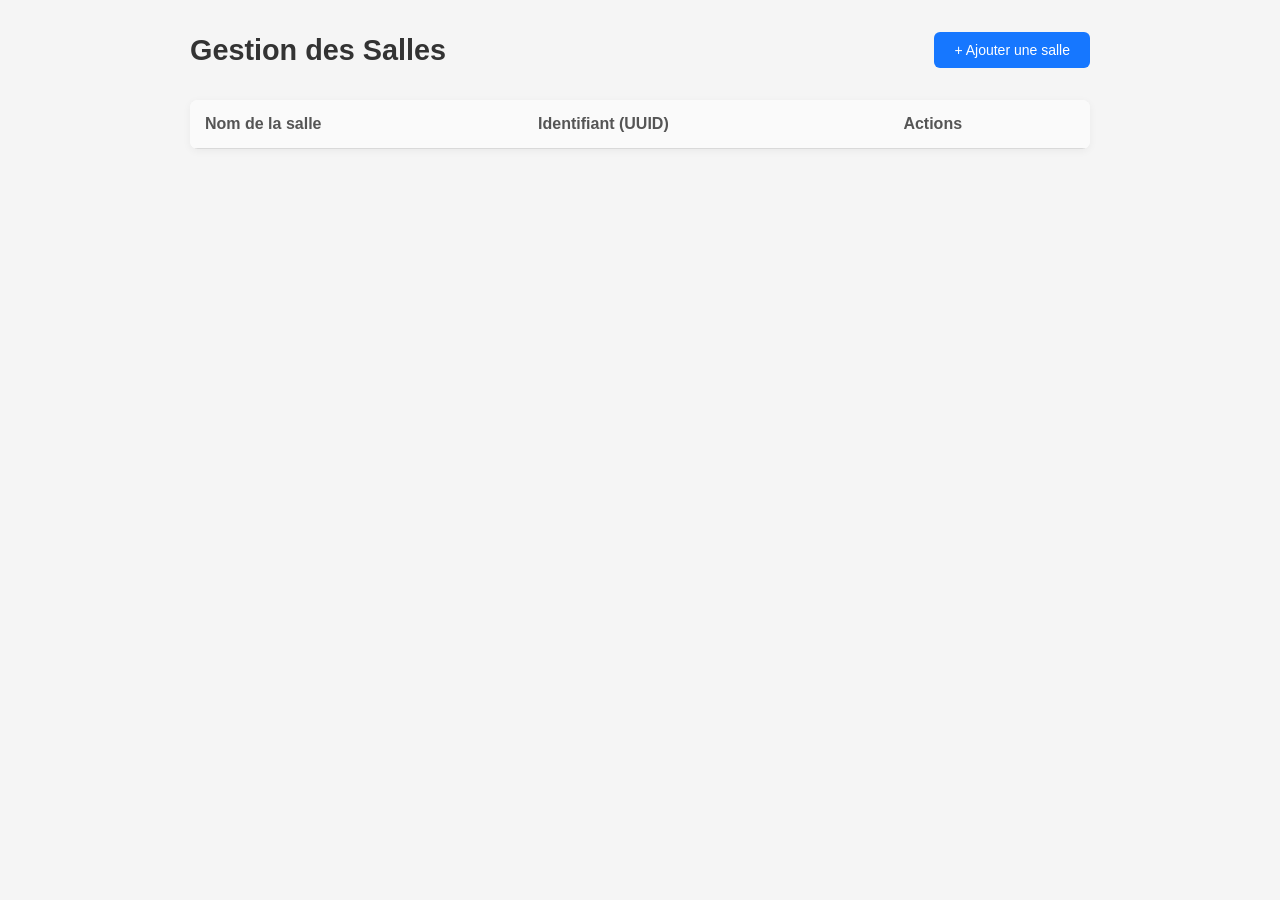
<file: test/index.html>
<!DOCTYPE html>
<html lang="fr">
<head>
    <meta charset="UTF-8">
    <meta name="viewport" content="width=device-width, initial-scale=1.0">
    <title>Gestion des Salles - Dashboard</title>
    <style>
        :root {
            --primary: #1677ff;
            --danger: #ff4d4f;
            --success: #52c41a;
            --bg: #f5f5f5;
            --card-bg: #ffffff;
            --text: #333333;
            --border: #d9d9d9;
        }

        * {
            margin: 0;
            padding: 0;
            box-sizing: border-box;
            font-family: 'Segoe UI', Roboto, Helvetica, Arial, sans-serif;
        }

        body {
            background-color: var(--bg);
            color: var(--text);
            padding: 2rem;
        }

        .container {
            max-width: 900px;
            margin: 0 auto;
        }

        header {
            display: flex;
            justify-content: space-between;
            align-items: center;
            margin-bottom: 2rem;
        }

        h1 {
            font-size: 1.8rem;
            color: var(--text);
        }

        .btn {
            padding: 10px 20px;
            border: none;
            border-radius: 6px;
            cursor: pointer;
            font-size: 14px;
            font-weight: 500;
            transition: all 0.2s ease;
        }

        .btn-primary {
            background-color: var(--primary);
            color: white;
        }

        .btn-primary:hover {
            background-color: #4096ff;
        }

        .btn-edit {
            background-color: #faad14;
            color: white;
            padding: 5px 10px;
        }

        .btn-delete {
            background-color: var(--danger);
            color: white;
            padding: 5px 10px;
        }

        .card {
            background-color: var(--card-bg);
            border-radius: 8px;
            box-shadow: 0 2px 8px rgba(0,0,0,0.05);
            overflow: hidden;
        }

        table {
            width: 100%;
            border-collapse: collapse;
        }

        th, td {
            padding: 15px;
            text-align: left;
            border-bottom: 1px solid var(--border);
        }

        th {
            background-color: #fafafa;
            font-weight: 600;
            color: #555;
        }

        tr:last-child td {
            border-bottom: none;
        }

        tr:hover td {
            background-color: #f9f9f9;
        }

        .actions {
            display: flex;
            gap: 10px;
        }

        .uuid {
            font-family: monospace;
            font-size: 12px;
            color: #888;
        }

        /* Modal Styles */
        .modal-overlay {
            display: none;
            position: fixed;
            top: 0;
            left: 0;
            width: 100%;
            height: 100%;
            background: rgba(0,0,0,0.5);
            justify-content: center;
            align-items: center;
            z-index: 1000;
        }

        .modal-overlay.active {
            display: flex;
        }

        .modal {
            background: white;
            padding: 2rem;
            border-radius: 8px;
            width: 400px;
            box-shadow: 0 5px 15px rgba(0,0,0,0.3);
        }

        .modal h2 {
            margin-bottom: 1.5rem;
        }

        .form-group {
            margin-bottom: 1.5rem;
        }

        .form-group label {
            display: block;
            margin-bottom: 0.5rem;
            font-weight: 500;
        }

        .form-group input {
            width: 100%;
            padding: 10px;
            border: 1px solid var(--border);
            border-radius: 4px;
            font-size: 14px;
        }

        .modal-actions {
            display: flex;
            justify-content: flex-end;
            gap: 10px;
        }

        .btn-cancel {
            background-color: #f0f0f0;
            color: #333;
        }

        .btn-cancel:hover {
            background-color: #d9d9d9;
        }
        
        .empty-state {
            text-align: center;
            padding: 3rem;
            color: #888;
        }
    </style>
</head>
<body>

    <div class="container">
        <header>
            <h1>Gestion des Salles</h1>
            <button class="btn btn-primary" onclick="openModal()">+ Ajouter une salle</button>
        </header>

        <div class="card">
            <table>
                <thead>
                    <tr>
                        <th>Nom de la salle</th>
                        <th>Identifiant (UUID)</th>
                        <th>Actions</th>
                    </tr>
                </thead>
                <tbody id="salles-table-body">
                    <!-- Les données seront injectées ici -->
                </tbody>
            </table>
            <div id="empty-state" class="empty-state" style="display: none;">
                Aucune salle trouvée.
            </div>
        </div>
    </div>

    <!-- Modal pour Ajouter / Modifier -->
    <div id="modal-overlay" class="modal-overlay">
        <div class="modal">
            <h2 id="modal-title">Ajouter une salle</h2>
            <form id="salle-form" onsubmit="saveSalle(event)">
                <input type="hidden" id="salle-uuid">
                <div class="form-group">
                    <label for="salle-nom">Nom de la salle</label>
                    <input type="text" id="salle-nom" required placeholder="Ex: Martin Luther King">
                </div>
                <div class="modal-actions">
                    <button type="button" class="btn btn-cancel" onclick="closeModal()">Annuler</button>
                    <button type="submit" class="btn btn-primary">Enregistrer</button>
                </div>
            </form>
        </div>
    </div>

    <script>
        // --- CONFIGURATION ---
        // REMPLACEZ CETTE URL PAR L'URL DE VOTRE API
        const API_URL = "http://localhost:3000/salles"; 

        const tableBody = document.getElementById('salles-table-body');
        const emptyState = document.getElementById('empty-state');
        const modal = document.getElementById('modal-overlay');
        const form = document.getElementById('salle-form');
        const nomInput = document.getElementById('salle-nom');
        const uuidInput = document.getElementById('salle-uuid');
        const modalTitle = document.getElementById('modal-title');

        // --- FONCTIONS D'INTERFACE ---
        
        function openModal(uuid = null, nom = "") {
            uuidInput.value = uuid;
            nomInput.value = nom;
            modalTitle.innerText = uuid ? "Modifier la salle" : "Ajouter une salle";
            modal.classList.add('active');
            nomInput.focus();
        }

        function closeModal() {
            modal.classList.remove('active');
            form.reset();
            uuidInput.value = null;
        }

        // Fermer la modal si on clique en dehors
        window.onclick = function(event) {
            if (event.target == modal) closeModal();
        }

        // --- FONCTIONS CRUD (APPELS API) ---

        // 1. READ (Récupérer les salles)
        async function fetchSalles() {
            try {
                const response = await fetch(API_URL);
                const result = await response.json();

                // On vérifie la clé "ok" et on extrait le tableau "data"
                if (result.ok && result.data) {
                    renderTable(result.data);
                } else {
                    console.error("Erreur API:", result);
                    renderTable([]);
                }
            } catch (error) {
                console.error("Erreur de réseau:", error);
                alert("Impossible de contacter l'API. Vérifiez la console et l'URL de l'API.");
            }
        }

        // Afficher les données dans le tableau HTML
        function renderTable(salles) {
            tableBody.innerHTML = "";

            if (salles.length === 0) {
                emptyState.style.display = "block";
                return;
            }

            emptyState.style.display = "none";

            salles.forEach(salle => {
                const tr = document.createElement("tr");
                tr.innerHTML = `
                    <td><strong>${salle.nom}</strong></td>
                    <td class="uuid" title="${salle.uuid}">${salle.uuid.substring(0, 8)}...</td>
                    <td class="actions">
                        <button class="btn btn-edit" onclick="editSalle('${salle.uuid}', '${salle.nom}')">Modifier</button>
                        <button class="btn btn-delete" onclick="deleteSalle('${salle.uuid}', '${salle.nom}')">Supprimer</button>
                    </td>
                `;
                tableBody.appendChild(tr);
            });
        }

        // 2. CREATE & UPDATE (Créer ou Mettre à jour)
        async function saveSalle(event) {
            event.preventDefault(); // Empêche le rechargement de la page
            
            const uuid = uuidInput.value;
            const nom = nomInput.value;
            const isEdit = uuid !== null && uuid !== "";

            // Configuration de la requête (POST pour créer, PUT pour modifier)
            const options = {
                method: isEdit ? 'PUT' : 'POST',
                headers: { 'Content-Type': 'application/json' },
                body: JSON.stringify({ nom })
            };

            // Si c'est une modification, on ajoute l'UUID dans l'URL
            const url = isEdit ? `${API_URL}/${uuid}` : API_URL;

            try {
                const response = await fetch(url, options);
                
                if (response.ok) {
                    closeModal();
                    fetchSalles(); // Rafraîchir la liste
                } else {
                    alert("Une erreur est survenue lors de l'enregistrement.");
                }
            } catch (error) {
                alert("Erreur réseau.");
            }
        }

        // Fonction pour pré-remplir le formulaire de modification
        function editSalle(uuid, nom) {
            openModal(uuid, nom);
        }

        // 3. DELETE (Supprimer)
        async function deleteSalle(uuid, nom) {
            if (!confirm(`Êtes-vous sûr de vouloir supprimer la salle "${nom}" ?`)) return;

            try {
                const response = await fetch(`${API_URL}/${uuid}`, {
                    method: 'DELETE'
                });

                if (response.ok) {
                    fetchSalles(); // Rafraîchir la liste
                } else {
                    alert("Erreur lors de la suppression.");
                }
            } catch (error) {
                alert("Erreur réseau.");
            }
        }

        // --- INITIALISATION ---
        // Charger les salles au démarrage de la page
        document.addEventListener("DOMContentLoaded", fetchSalles);

    </script>
</body>
</html>
</file>
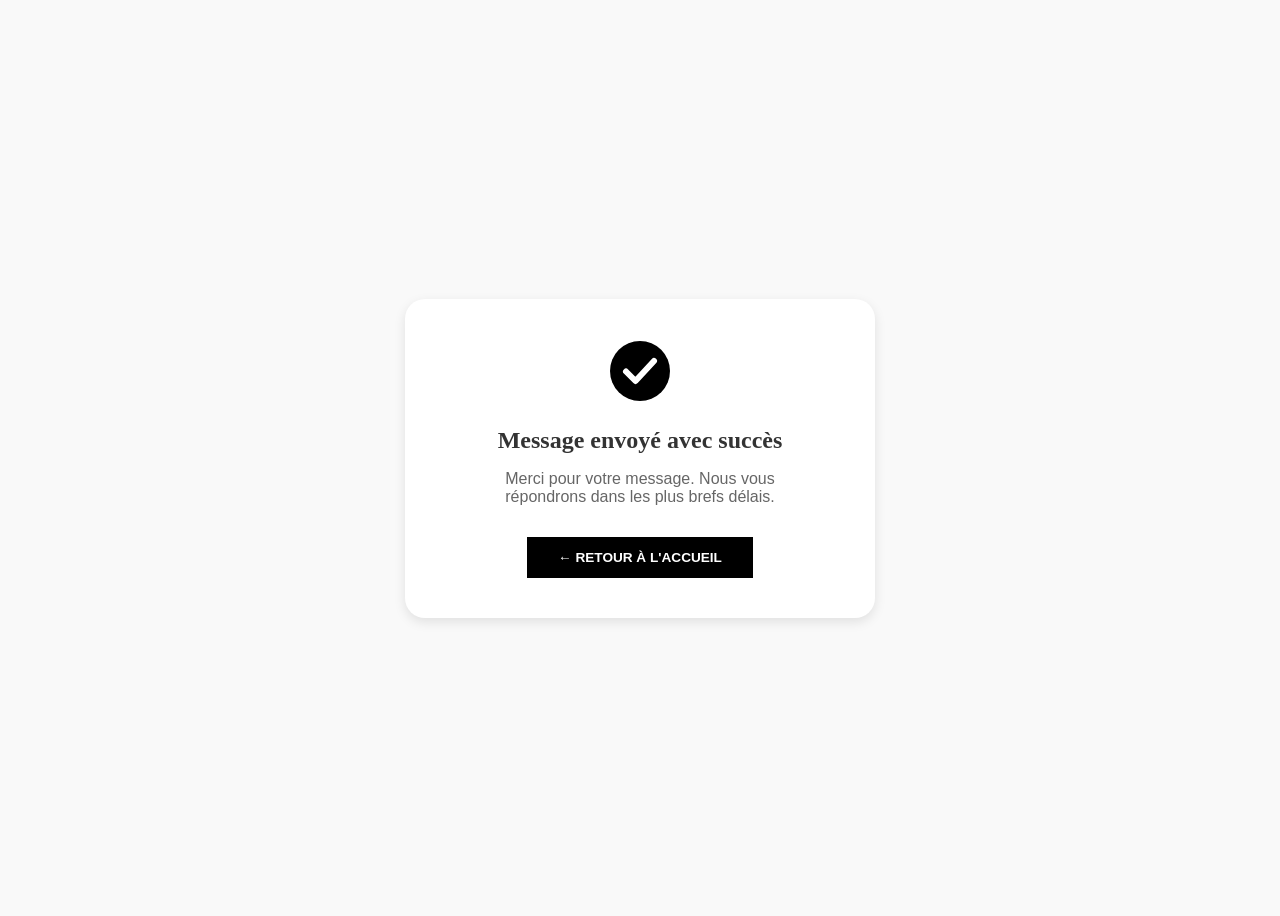
<file: pages/confirm.html>
<!DOCTYPE html>
<html lang="fr-FR">

<head>
    <meta charset="UTF-8">
    <meta name="viewport" content="width=device-width, initial-scale=1.0">
    <title>Evasion - Confirmation</title>
    <link rel="stylesheet" href="../css/themes/global.css">
    <link rel="stylesheet" href="../">
</head>

<body>
    <style>
        body {
            display: flex;
            justify-content: center;
            align-items: center;
            height: 100vh;
            background-color: #f9f9f9;
            font-family: 'Poppins', sans-serif;
            text-align: center;
        }

        .content-message {
            text-align: center;
            background-color: #fff;
            padding: 40px 60px;
            border-radius: 20px;
            box-shadow: 0 4px 12px rgba(0, 0, 0, 0.1);
            width: 350px;
        }

        .icon-confirm {
            width: 64px;
            height: 64px;
            margin-bottom: 20px;
        }

        h1 {
            font-size: 24px;
            color: #333;
            margin-bottom: 10px;
            font-weight: 900;
        }

        p {
            font-size: 16px;
            color: #666;
            font-family: 'Poppins', sans-serif;
            text-align: center;
        }

        .btn-dark {
            display: inline-block;
            background-color: #000;
            color: #fff;
            padding: 12px 30px;
            text-decoration: none;
            font-size: 0.85rem;
            font-weight: 600;
            text-transform: uppercase;
            border: 1px solid #000;
            transition: 0.3s ease;
            margin-top: 15px;
        }

        .btn-dark:hover {
            background-color: transparent;
            color: #000;
        }

    </style>
    <div class="content-message">
        <img src="../assets/icon/checks.svg" alt="Confirmation" class="icon-confirm">
        <h1>Message envoyé avec succès</h1>
        <p>Merci pour votre message. Nous vous répondrons dans les plus brefs délais.</p>
        <button class="btn-dark"><a href="../index.html""><b>&larr;</b> Retour à l'accueil</a></button>
    </div>
</body>

</html>
</file>
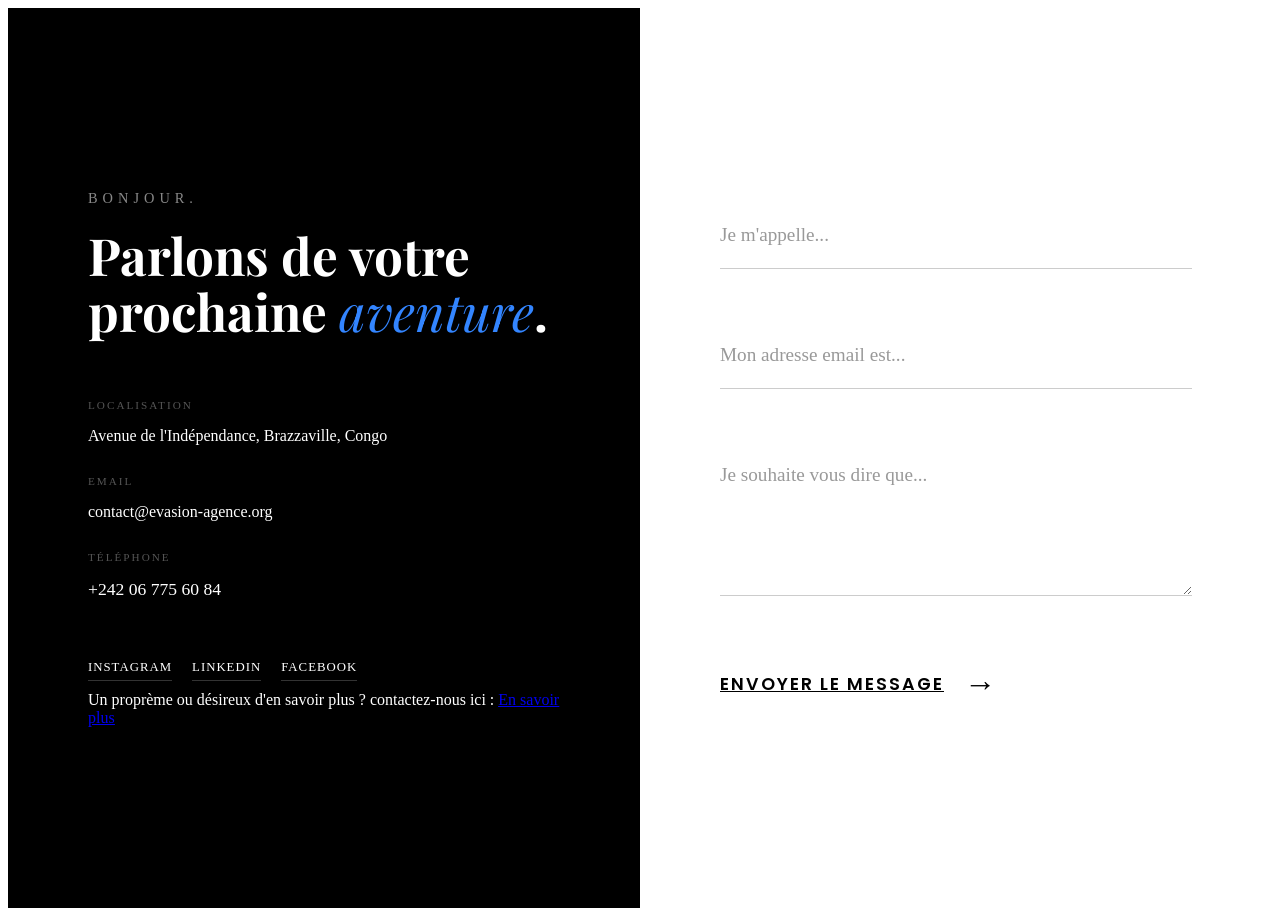
<file: pages/contact.html>
<!DOCTYPE html>
<html lang="fr">

<head>
    <meta charset="UTF-8">
    <meta name="viewport" content="width=device-width, initial-scale=1.0">
    <title>Contact | Évasion</title>
    <!-- <link rel="stylesheet" href="../css/themes/global.css"> -->
    <link rel="stylesheet" href="../css/pages.css">
    <link
        href="https://fonts.googleapis.com/css2?family=Playfair+Display:wght@700;900&family=Poppins:wght@300;400;600&display=swap"
        rel="stylesheet">
</head>

<body>

    <div class="split-contact">
        <div class="contact-info">
            <div class="info-content">
                <span class="tagline">Bonjour.</span>
                <h2>Parlons de votre prochaine <em>aventure</em>.</h2>

                <div class="details">
                    <div class="detail-item">
                        <span>Localisation</span>
                        <p>Avenue de l'Indépendance, Brazzaville, Congo</p>
                    </div>
                    <div class="detail-item">
                        <span>Email</span>
                        <p>contact@evasion-agence.org</p>
                    </div>
                    <div class="detail-item">
                        <span>Téléphone</span>
                        <p><a href="tel:+242067756084">+242 06 775 60 84</a></p>
                    </div>
                </div>

                <div class="socials">
                    <a href="#">Instagram</a>
                    <a href="#">LinkedIn</a>
                    <a href="#">Facebook</a>
                </div>
                <div style="margin-top: 10px;">
                    <span>Un proprème ou désireux d'en savoir plus ? contactez-nous ici : <a
                            href="./en-savoir-plus.html"><u>En savoir plus</u></a>
                    </span>
                </div>
            </div>
        </div>

        <div class="contact-form-side">
            <form class="creative-form">
                <div class="floating-group">
                    <input type="text" id="name" placeholder=" " required>
                    <label for="name">Je m'appelle...</label>
                </div>

                <div class="floating-group">
                    <input type="email" id="email" placeholder=" " required>
                    <label for="email">Mon adresse email est...</label>
                </div>

                <div class="floating-group">
                    <textarea id="message" placeholder=" " rows="4" required></textarea>
                    <label for="message">Je souhaite vous dire que...</label>
                </div>

                <button type="submit" class="btn-submit-creative">
                    <span><a style="color: #000;" href="./confirm.html">Envoyer le message</a></span>
                    <span class="arrow">&rarr;</span>
                </button>
            </form>
        </div>
    </div>

</body>

</html>
</file>
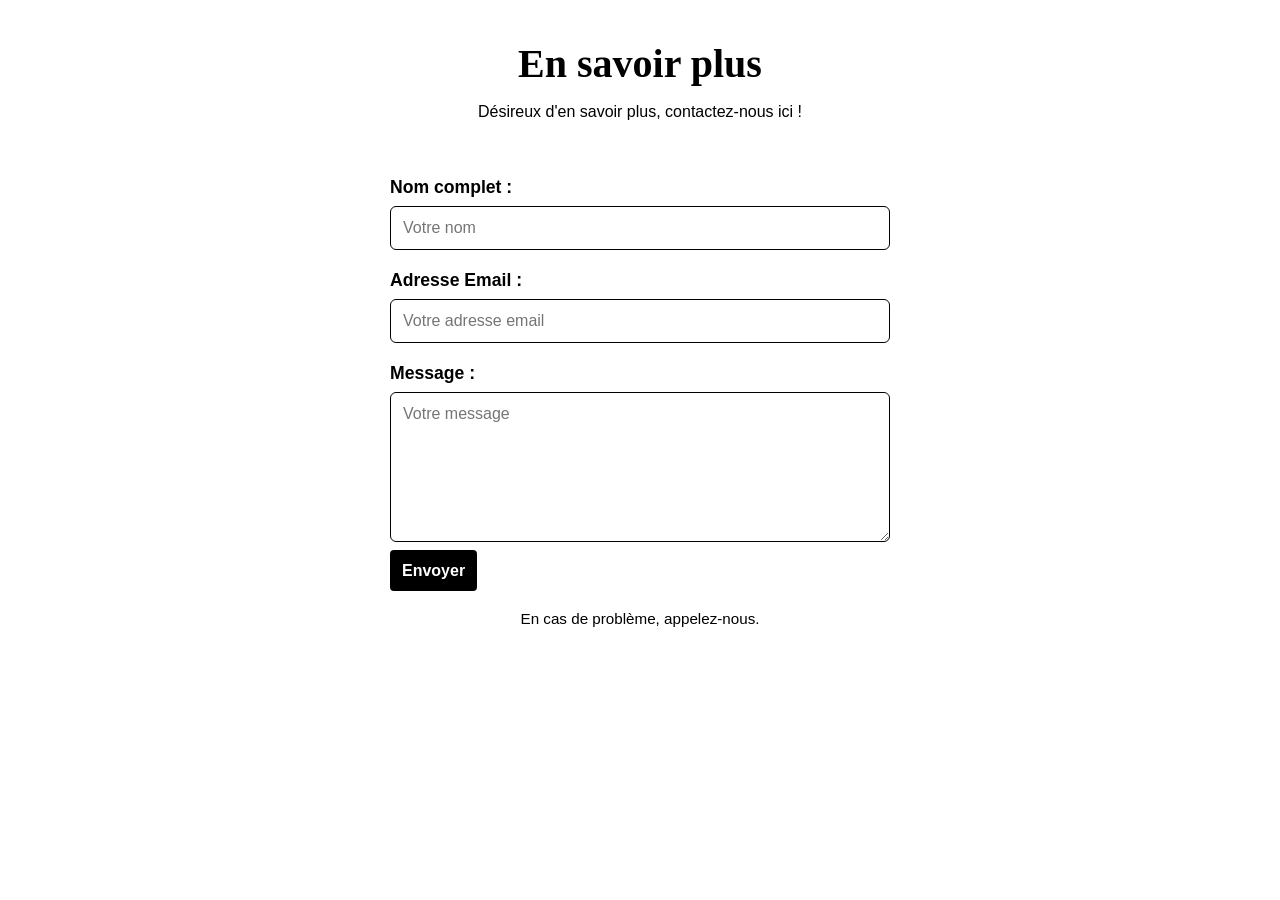
<file: pages/en-savoir-plus.html>
<!DOCTYPE html>
<html lang="fr-FR">

<head>
    <meta charset="UTF-8">
    <meta name="viewport" content="width=device-width, initial-scale=1.0">
    <title>En Savoir Plus | Évasion</title>
    <link rel="stylesheet" href="../css/themes/global.css">
    <style>
        :root {
            --primary-color: #000000;
            --input-border: #cccccc;
            --font-main: 'Segoe UI', Arial, sans-serif;
        }

        body {
            font-family: var(--font-main);
            background-color: #ffffff;
            margin: 0;
            padding: 40px 20px;
            display: flex;
            flex-direction: column;
            align-items: center;
        }

        header {
            text-align: center;
            margin-bottom: 40px;
        }

        header h1 {
            font-size: 2.5rem;
            margin-bottom: 10px;
        }

        .container {
            width: 100%;
            max-width: 500px;
        }

        .form-group {
            display: flex;
            flex-direction: column;
            margin-bottom: 20px;
        }

        .form-group label {
            font-weight: bold;
            margin-bottom: 8px;
            font-size: 1.1rem;
        }

        /* Style des champs aligné sur ton image */
        input[type="text"],
        input[type="email"],
        textarea {
            width: 100%;
            padding: 12px;
            border: 1px solid var(--primary-color);
            border-radius: 6px;
            font-size: 1rem;
            box-sizing: border-box; /* Important pour le padding */
            outline: none;
        }

        textarea {
            resize: vertical;
            min-height: 150px;
            font-family: inherit;
        }


        .button-group a {
            padding: 12px;
            background-color: var(--primary-color);
            color: white;
            border: none;
            border-radius: 4px;
            font-weight: bold;
            cursor: pointer;
            transition: opacity 0.2s;
            font-size: 1rem;
        }

        .button-group a:hover {
            opacity: 0.8;
        }

        .contact-info {
            margin-top: 30px;
            text-align: center;
        }

        .contact-info a {
            color: black;
            text-decoration: none;
            font-size: 0.95rem;
        }

        .contact-info a:hover {
            text-decoration: underline;
        }

        /* Responsive pour mobile */
        @media (max-width: 480px) {
            .button-group {
                grid-template-columns: 1fr;
            }
        }
    </style>
</head>

<body>

    <header>
        <h1>En savoir plus</h1>
        <p>Désireux d'en savoir plus, contactez-nous ici !</p>
    </header>

    <main class="container">
        <form>
            <div class="form-group">
                <label for="nom">Nom complet :</label>
                <input id="nom" type="text" placeholder="Votre nom" required>
            </div>

            <div class="form-group">
                <label for="email">Adresse Email :</label>
                <input id="email" type="email" placeholder="Votre adresse email" required>
            </div>

            <div class="form-group">
                <label for="message">Message :</label>
                <textarea id="message" placeholder="Votre message" required></textarea>
            </div>

            <div class="button-group">
                <a href="../pages/confirm.html">Envoyer</a>
            </div>
        </form>

        <div class="contact-info">
            <a href="tel:067756084">En cas de problème, appelez-nous.</a>
        </div>
    </main>

</body>
</html>
</file>
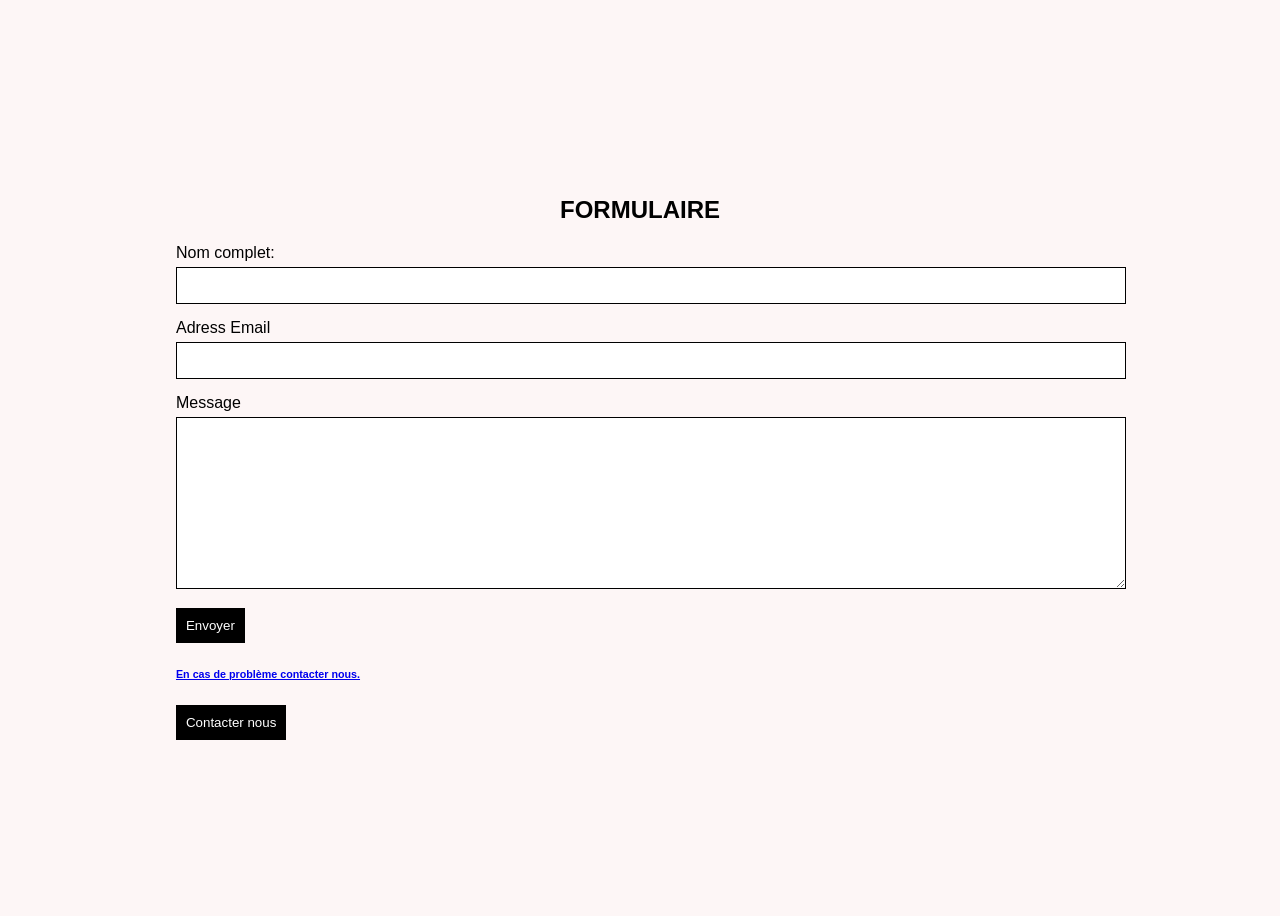
<file: work/Desti.HTML>
<!DOCTYPE html>
<html lang="en">
<head>
    <meta charset="UTF-8">
    <meta name="viewport" content="width=device-width, initial-scale=1.0">
    <title>LUMINUS🔥</title>
</head>
<style>
    body{
        font-family: Arial,sans-serif;background-color: rgb(253, 246, 246);
        display:flex;
        justify-content: center;
        align-items: center;
        height: 100dvh;
    }
    form-container{
        background: rgb(94, 56, 56);
        padding: 25px;
        /* border-radius: 300px; */
        box-shadow: 04px;
    }
    h2{
        text-align: center;
        margin-bottom: 20px;
    }
    input,textarea{
        width: 100%;
        padding: 10px;
        margin-top: 5px;
        margin-bottom: 15px;
        border: 1px solid;
        outline: none;
    }
    input:focus,textarea:focus{
        border-color: white;
    }
    button{
        width: 100;
        padding: 10px;
        background-color: rgb(0, 0, 0);
        color: rgb(255, 255, 255);
        border: none;
        /* border-radius: 5px; */
        cursor: pointer;
    }
    button:hover{
        background-color: black;
    }

</style>
<body>
    <body>
        <div class="form-container">
            <h2 style="color:black">FORMULAIRE</h2>
            <form>
                <label style="color:black" name="Nom complet">Nom complet:</label>
                <input type="text" name="Nom"placeholer="votre nom" required="required"
                <label style="color:black" for="Adress Email">Adress Email</label>
                <input type="Adress Email" name="Adress Email" id="Adress Email"placeholer="Evasion@agence de voyage.org" required="required">
                <label style="color:black" name="Message">Message</label>
                <textarea type="ton message" id="Message" rows="10"></textarea>
                <button type="submit">Envoyer</button>
                 <a href="Evasion@agence de voyage.orgtel:067756084">
                    <H6>En cas de problème contacter nous.</H6>
                <button type="submit">Contacter nous</button>
            </a>
                 </div>
        
            </form>    
    </body>
</body>
</html>
</file>
<file: css/themes/global.css>
* {
    font-family: 'Poppins', Arial, Helvetica, sans-serif !important;
}

html {
    scroll-behavior: smooth;
}

h1 {
    font-family: 'Playfair Display', serif !important;
    font-size: 1.9rem;
    margin: 0;
}

h2, h3, h4, h5, h6 {
    font-family: 'Playfair Display', serif;
    margin-bottom: 20px;
}

a {
    text-decoration: none;
    text-underline-offset: none;
    color: inherit;
}
</file>
<file: css/pages.css>
/* --- Mise en page Split --- */
.split-contact {
    display: flex;
    min-height: 100vh;
    background: #fff;
}

/* --- Côté Infos --- */
.contact-info {
    flex: 1;
    background: #000;
    color: #fff;
    padding: 80px;
    display: flex;
    align-items: center;
}

.tagline {
    text-transform: uppercase;
    letter-spacing: 5px;
    font-size: 0.9rem;
    color: #888;
}

.contact-info h2 {
    font-family: 'Playfair Display', serif;
    font-size: clamp(2.5rem, 4vw, 4rem);
    line-height: 1.1;
    margin: 20px 0 60px 0;
}

.contact-info h2 em {
    font-style: italic;
    font-weight: 400;
    color: #3385ff;
}

.detail-item {
    margin-bottom: 30px;
}

.detail-item span {
    display: block;
    text-transform: uppercase;
    font-size: 0.7rem;
    letter-spacing: 2px;
    color: #555;
    margin-bottom: 5px;
}

.detail-item a {
    color: #fff;
    text-decoration: none;
    font-size: 1.1rem;
    font-weight: 300;
}

.socials {
    margin-top: 60px;
    display: flex;
    gap: 20px;
}

.socials a {
    color: #fff;
    text-decoration: none;
    font-size: 0.8rem;
    text-transform: uppercase;
    letter-spacing: 1px;
    border-bottom: 1px solid #333;
    padding-bottom: 5px;
    transition: 0.3s;
}

.socials a:hover {
    color: #888;
    border-color: #fff;
}

/* --- Côté Formulaire --- */
.contact-form-side {
    flex: 1;
    padding: 80px;
    display: flex;
    align-items: center;
}

.creative-form {
    width: 100%;
    max-width: 500px;
}

.floating-group {
    position: relative;
    margin-bottom: 60px;
}

.floating-group input, 
.floating-group textarea {
    width: 100%;
    border: none;
    border-bottom: 1px solid #ccc;
    padding: 15px 0;
    font-size: 1.2rem;
    font-family: 'Poppins', sans-serif;
    outline: none;
    background: transparent;
    transition: border-color 0.4s;
}

.floating-group label {
    position: absolute;
    top: 15px;
    left: 0;
    font-size: 1.2rem;
    color: #999;
    pointer-events: none;
    transition: all 0.4s ease;
}

/* Effet au clic (Focus) ou quand rempli */
.floating-group input:focus ~ label,
.floating-group input:not(:placeholder-shown) ~ label,
.floating-group textarea:focus ~ label,
.floating-group textarea:not(:placeholder-shown) ~ label {
    top: -20px;
    font-size: 0.75rem;
    color: #000;
    text-transform: uppercase;
    letter-spacing: 1px;
}

.floating-group input:focus, 
.floating-group textarea:focus {
    border-color: #000;
}

/* Bouton Créatif */
.btn-submit-creative {
    background: none;
    border: none;
    font-family: 'Poppins', sans-serif;
    font-size: 1.1rem;
    font-weight: 600;
    text-transform: uppercase;
    letter-spacing: 2px;
    cursor: pointer;
    display: flex;
    align-items: center;
    gap: 20px;
    padding: 0;
}

.btn-submit-creative .arrow {
    font-size: 2rem;
    transition: transform 0.3s ease;
}

.btn-submit-creative:hover .arrow {
    transform: translateX(15px);
}

/* Mobile Responsive */
@media (max-width: 900px) {
    .split-contact {
        flex-direction: column;
    }
    .contact-info, .contact-form-side {
        padding: 50px 30px;
    }
}
</file>
